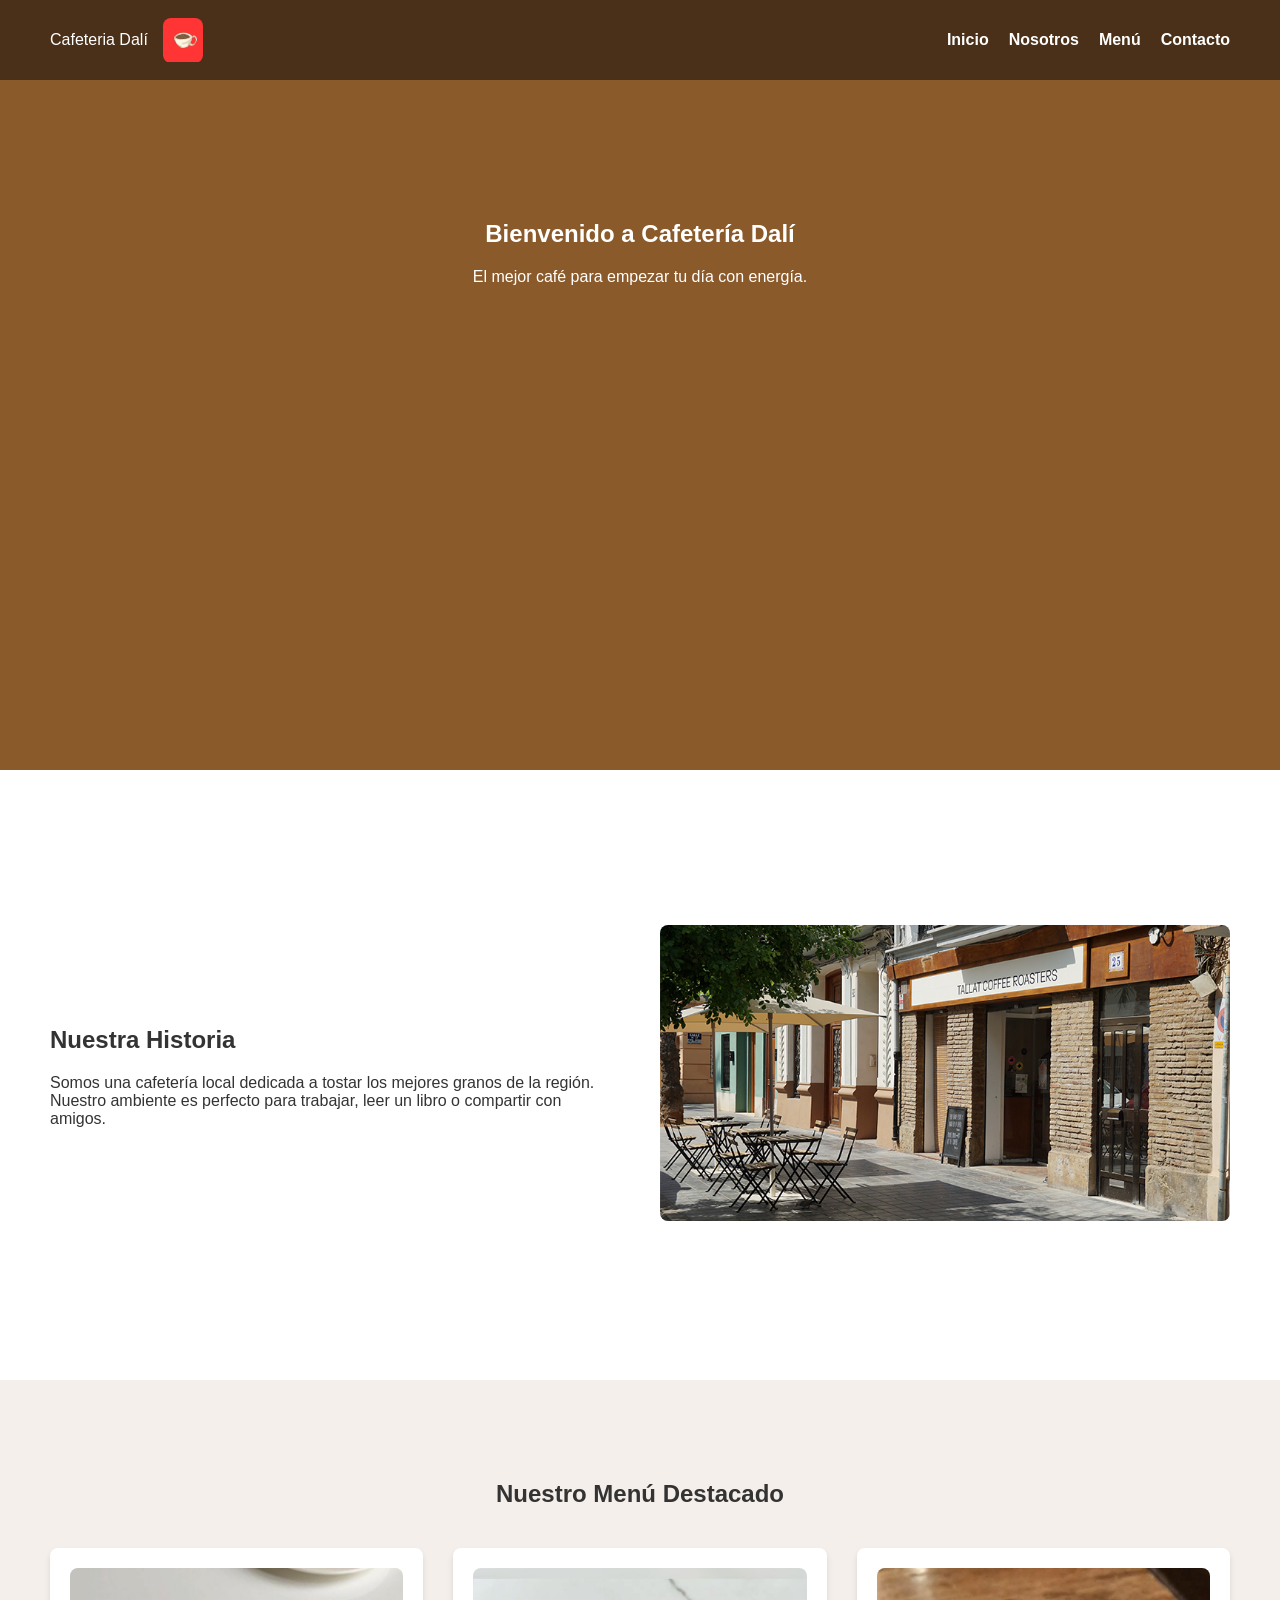
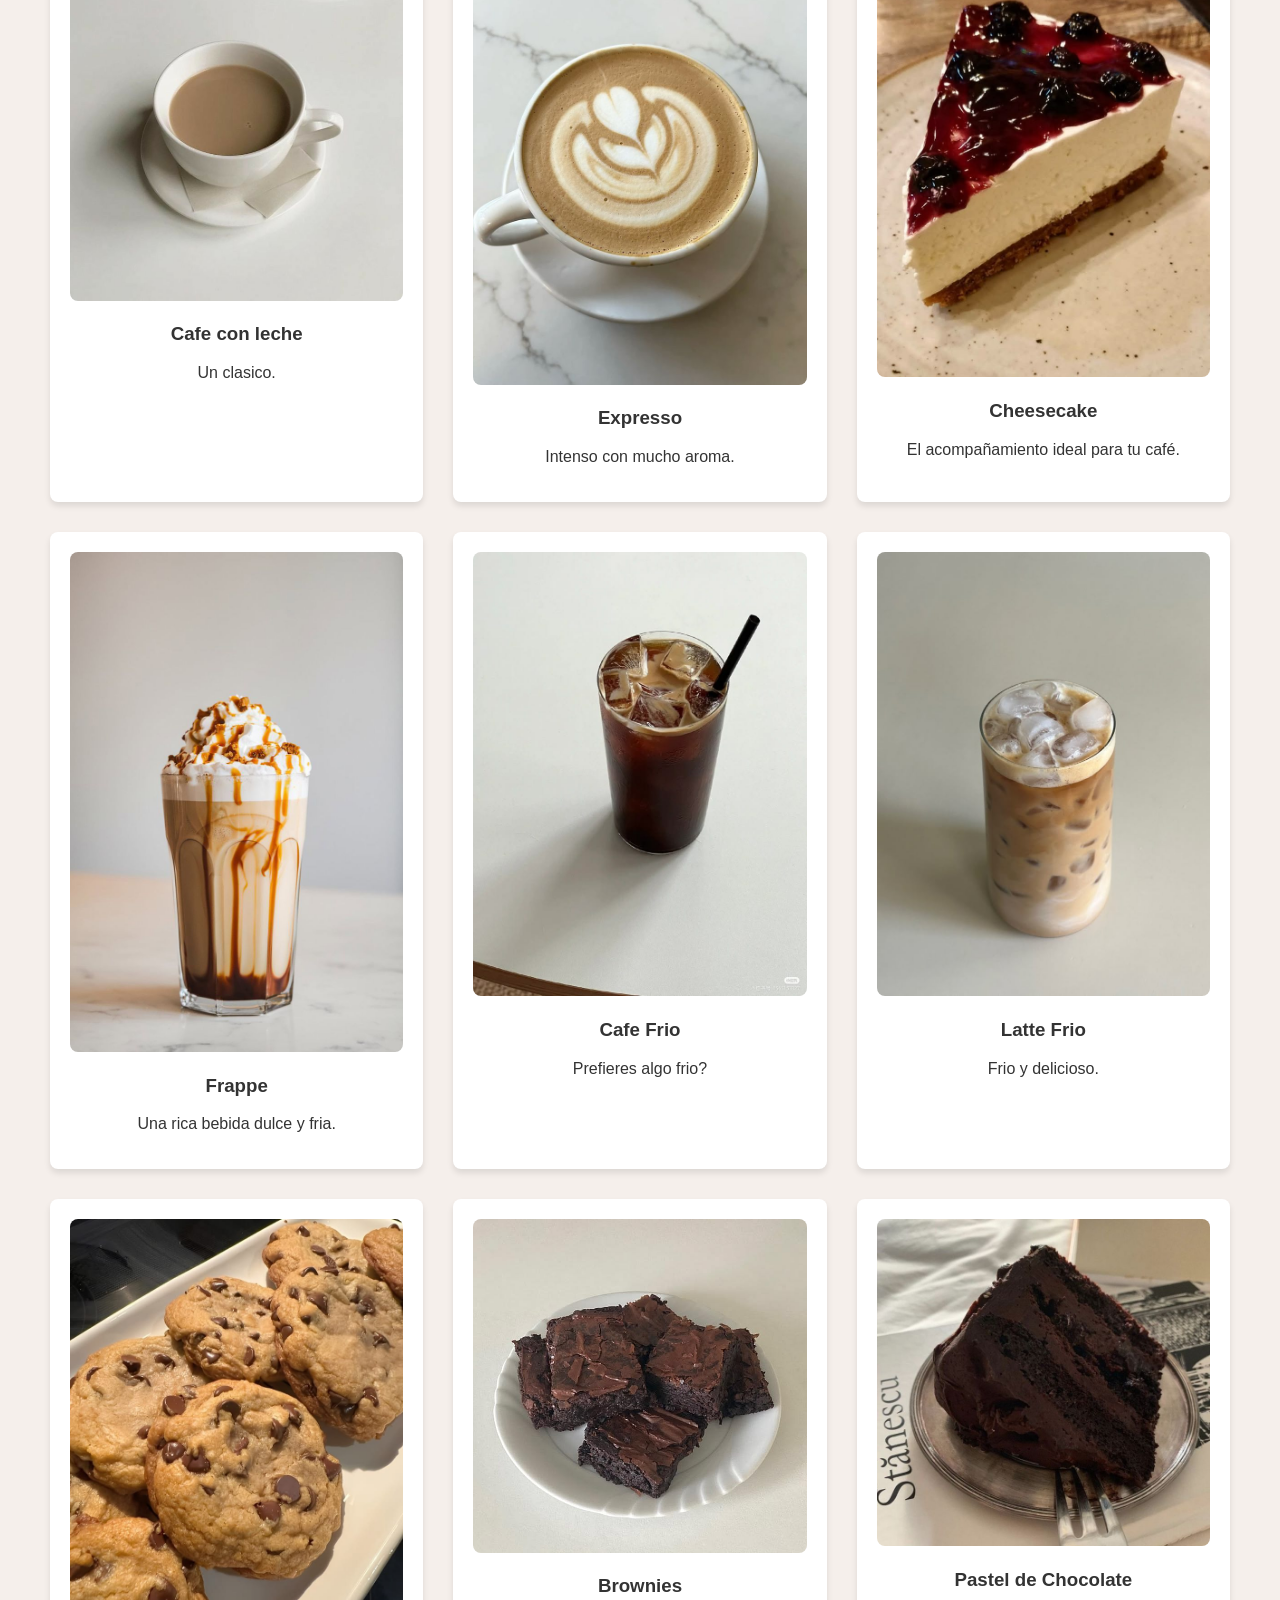
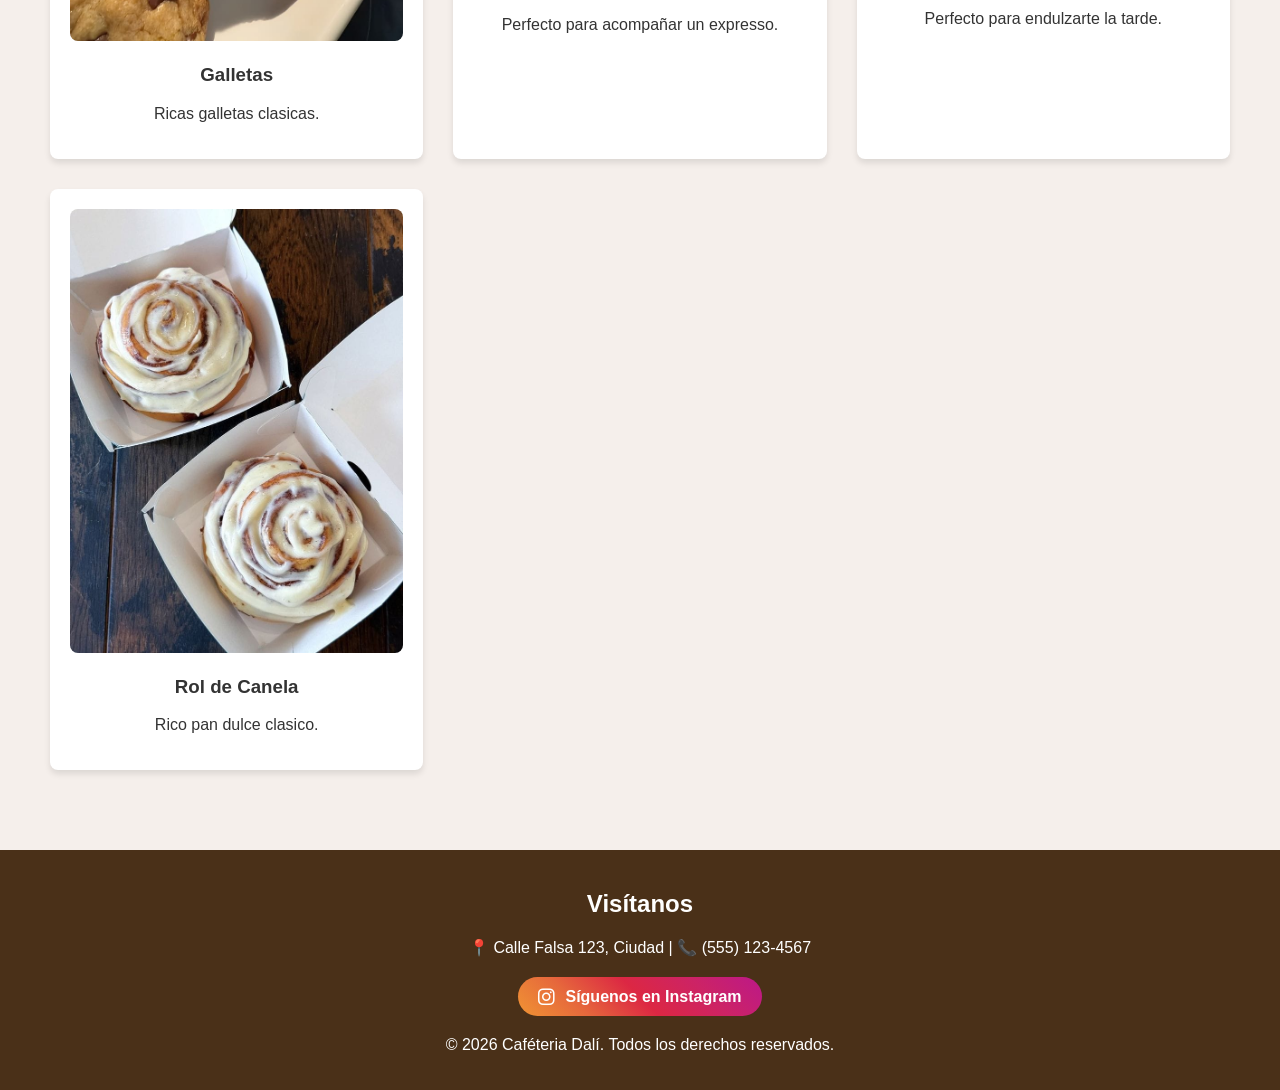
<file: index.html>
<!DOCTYPE html>
<html lang="es">
<head>
    <meta charset="UTF-8">
    <meta name="viewport" content="width=device-width, initial-scale=1.0">
    <title>Cafetería Dalí</title>
    <link rel="stylesheet" href="style.css">
    <link rel="stylesheet" href="https://cdnjs.cloudflare.com/ajax/libs/font-awesome/6.0.0/css/all.min.css">
</head>
<body>

    <header>
        <div class="logo">Cafeteria Dalí
            <img src="logo.jpeg" alt="Cafeteria Dalí" class="logo-img">
        </div>
        <nav>
            <ul>
                <li><a href="#inicio">Inicio</a></li>
                <li><a href="#nosotros">Nosotros</a></li>
                <li><a href="#menu">Menú</a></li>
                <li><a href="#contacto">Contacto</a></li>
            </ul>
        </nav>
    </header>

    <section id="inicio">
        <h1>Bienvenido a Cafetería Dalí</h1>
        <p>El mejor café para empezar tu día con energía.</p>
    </section>

    <section id="nosotros">
        <div class="nosotros-texto">
            <h2>Nuestra Historia</h2>
            <p>Somos una cafetería local dedicada a tostar los mejores granos de la región. Nuestro ambiente es perfecto para trabajar, leer un libro o compartir con amigos.</p>
        </div>
        <div class="nosotros-imagen">
            <img src="banner.png" alt="Interior de la cafetería" onerror="this.outerHTML='<div class=\'imagen-placeholder\'>Coloca tu imagen aquí</div>'">
        </div>
    </section>

    <section id="menu">
        <h2>Nuestro Menú Destacado</h2>
        <div class="menu-grid">
            
            <div class="producto-card">
                <img src="producto 1.jpeg" alt="Café con leche" onerror="this.outerHTML='<div class=\'imagen-placeholder\'>Imagen Producto 1</div>'">
                <h3>Cafe con leche</h3>
                <p>Un clasico.</p>
            </div>

            <div class="producto-card">
                <img src="producto 2.jpeg" alt="Expresso" onerror="this.outerHTML='<div class=\'imagen-placeholder\'>Imagen Producto 2</div>'">
                <h3>Expresso</h3>
                <p>Intenso con mucho aroma.</p>
            </div>

            <div class="producto-card">
                <img src="producto 9.jpeg" alt="Pastel" onerror="this.outerHTML='<div class=\'imagen-placeholder\'>Imagen Producto 3</div>'">
                <h3>Cheesecake</h3>
                <p>El acompañamiento ideal para tu café.</p>
            </div>

            <div class="producto-card">
                <img src="producto 5.jpeg" alt="Frappe" onerror="this.outerHTML='<div class=\'imagen-placeholder\'>Imagen Nuevo Producto</div>'">
                <h3>Frappe</h3>
                <p>Una rica bebida dulce y fria.</p>
            </div>

            <div class="producto-card">
                <img src="producto 3.jpeg" alt="Cafe Frio" onerror="this.outerHTML='<div class=\'imagen-placeholder\'>Imagen Nuevo Producto</div>'">
                <h3>Cafe Frio</h3>
                <p>Prefieres algo frio?</p>
            </div>

            <div class="producto-card">
                <img src="producto 4.jpeg" alt="Latte Frio" onerror="this.outerHTML='<div class=\'imagen-placeholder\'>Imagen Nuevo Producto</div>'">
                <h3>Latte Frio</h3>
                <p>Frio y delicioso.</p>
            </div>

            <div class="producto-card">
                <img src="producto 6.jpeg" alt="Galletas" onerror="this.outerHTML='<div class=\'imagen-placeholder\'>Imagen Nuevo Producto</div>'">
                <h3>Galletas</h3>
                <p>Ricas galletas clasicas.</p>
            </div>

            <div class="producto-card">
                <img src="producto 10.jpeg" alt="Brownies" onerror="this.outerHTML='<div class=\'imagen-placeholder\'>Imagen Nuevo Producto</div>'">
                <h3>Brownies</h3>
                <p>Perfecto para acompañar un expresso.</p>
            </div>

            <div class="producto-card">
                <img src="producto 8.jpeg" alt="Pastel de chocolate" onerror="this.outerHTML='<div class=\'imagen-placeholder\'>Imagen Nuevo Producto</div>'">
                <h3>Pastel de Chocolate</h3>
                <p>Perfecto para endulzarte la tarde.</p>
            </div>

            <div class="producto-card">
                <img src="producto 7.jpeg" alt="Rol de canela" onerror="this.outerHTML='<div class=\'imagen-placeholder\'>Imagen Nuevo Producto</div>'">
                <h3>Rol de Canela</h3>
                <p>Rico pan dulce clasico.</p>
            </div>

        </div>
    </section>

    <footer id="contacto">
    <h2>Visítanos</h2>
    <p>📍 Calle Falsa 123, Ciudad | 📞 (555) 123-4567</p>
    
    <div class="redes-sociales">
        <a href="https://www.instagram.com/cafeteria_tics?igsh=MTI5NTdtYWk3dGQzNQ==" target="_blank" class="btn-instagram">
            <i class="fab fa-instagram"></i> Síguenos en Instagram
        </a>
    </div>

    <p>&copy; 2026 Caféteria Dalí. Todos los derechos reservados.</p>
</footer>

</body>
</html>
</file>
<file: style.css>
:root {
    --cafe-oscuro: #4A3018;
    --cafe-medio: #8B5A2B;
    --crema: #F5EFEB;
    --texto: #333333;
}

html {
    scroll-behavior: smooth;
}

body {
    font-family: 'Segoe UI', Tahoma, Geneva, Verdana, sans-serif;
    margin: 0;
    padding: 0;
    background-color: var(--crema);
    color: var(--texto);
}

header {
    background-color: var(--cafe-oscuro);
    color: white;
    padding: 10px 50px;
    display: flex;
    justify-content: space-between;
    align-items: center;
    position: sticky;
    top: 0;
    z-index: 1000;
}

.logo {
    display: flex;
    align-items: center;
    height: 60px;
}
.logo-img {
    height: 45px; 
    width: auto;  
    margin-left: 15px;
    display: block;
    object-fit: contain;
    vertical-align: middle;
}

nav ul {
    list-style: none;
    display: flex;
    gap: 20px;
    margin: 0;
    padding: 0;
}

nav a {
    color: white;
    text-decoration: none;
    font-weight: bold;
    transition: color 0.3s;
}

nav a:hover {
    color: #d4a373;
}

section {
    padding: 80px 50px;
    min-height: 50vh;
}

#inicio {
    background-color: var(--cafe-medio);
    color: white;
    text-align: center;
    padding: 120px 20px;
}

#nosotros {
    display: flex;
    align-items: center;
    gap: 40px;
    background-color: white;
}

.nosotros-texto {
    flex: 1;
}

.nosotros-imagen {
    flex: 1;
}

#menu {
    text-align: center;
}

.menu-grid {
    display: grid;
    grid-template-columns: repeat(3, 1fr);
    gap: 30px;
    margin-top: 40px;
}

.producto-card {
    background-color: white;
    padding: 20px;
    border-radius: 8px;
    box-shadow: 0 4px 6px rgba(0,0,0,0.1);
}

img {
    width: 100%;
    height: auto;
    border-radius: 8px;
    object-fit: cover;
}

.imagen-placeholder {
    background-color: #ddd;
    height: 250px;
    display: flex;
    align-items: center;
    justify-content: center;
    color: #777;
    border-radius: 8px;
}

footer {
    background-color: var(--cafe-oscuro);
    color: white;
    text-align: center;
    padding: 20px;
}
.redes-sociales {
    margin: 20px 0;
}

.btn-instagram {
    display: inline-flex;
    align-items: center;
    gap: 10px;
    background: linear-gradient(45deg, #f09433 0%, #e6683c 25%, #dc2743 50%, #cc2366 75%, #bc1888 100%); 
    color: white !important;
    text-decoration: none;
    padding: 10px 20px;
    border-radius: 50px;
    font-weight: bold;
    transition: transform 0.3s ease;
}

.btn-instagram i {
    font-size: 1.2rem;
}

.btn-instagram:hover {
    transform: scale(1.05);
    box-shadow: 0 4px 15px rgba(0,0,0,0.2);
}
</file>
